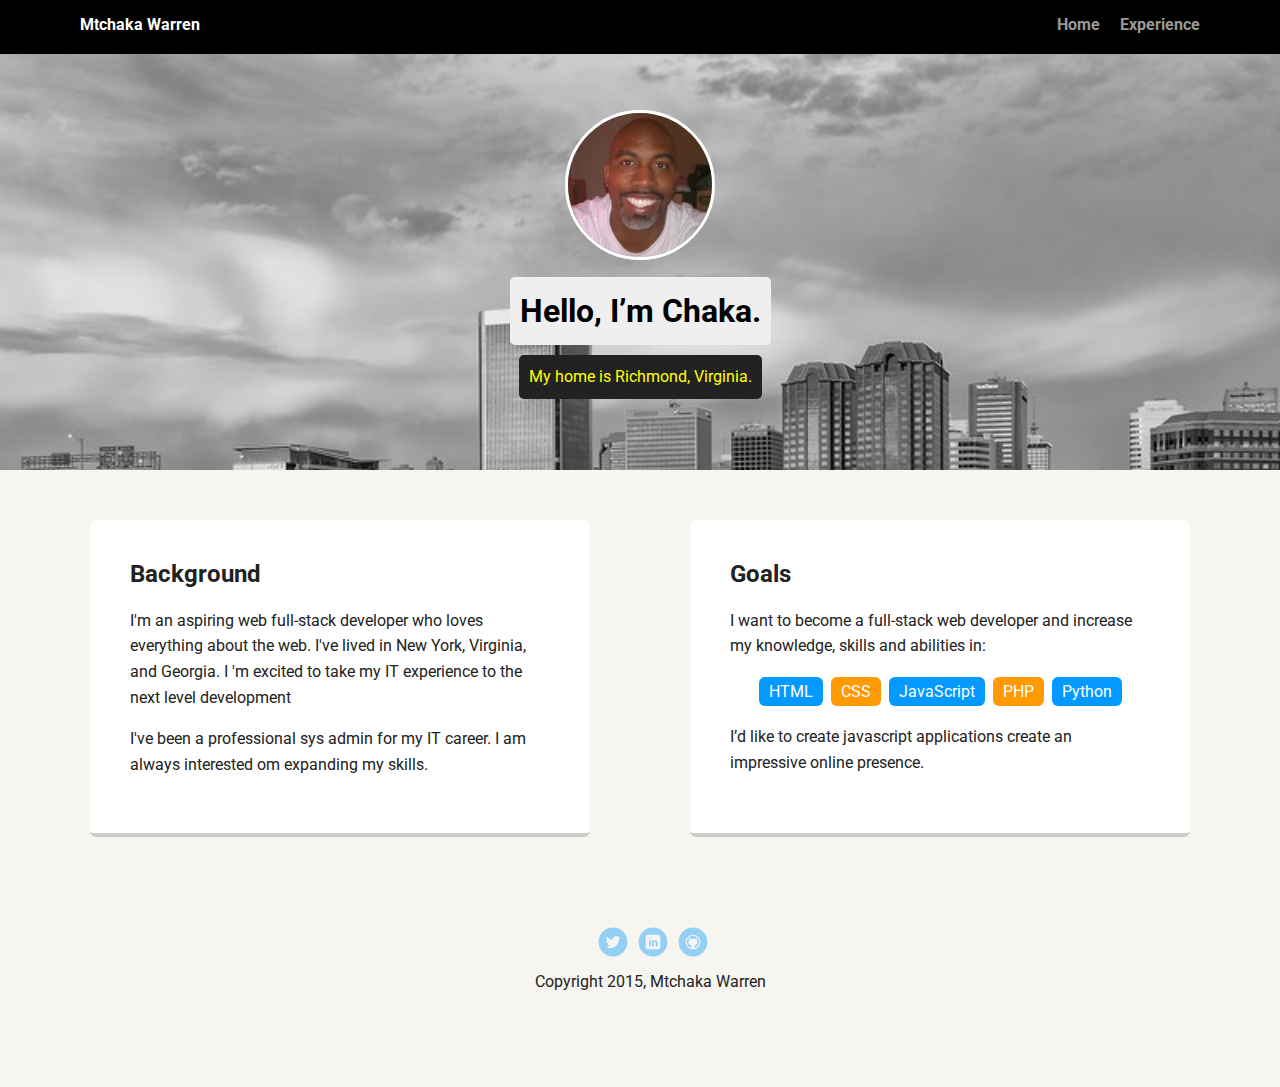
<file: index.html>
<!doctype html>
<html lang="en">
<head>
  <meta charset="utf-8">
  <title>Chaka's Profile</title>
  <meta name="viewport" content="width=device-width, initial-scale=1.0">
  <link rel="stylesheet" href="styles.css">
  <link href="https://fonts.googleapis.com/css?family=Muli%7CRoboto:400,300,500,700,900" rel="stylesheet"></head>
  <body>

    <div class="main-nav">
        <ul class="nav">
          <li class="name">Mtchaka Warren</li>
          <li><a href="index.html">Home</a></li>
          <li><a href="exp.html">Experience</a></li>
        </ul>
    </div>

    <header>
      <img src="images/chaka_image.jpeg" alt="Chaka profile image" class="profile-image">
      <h1 class="tag name">Hello, I’m Chaka.</h1>
      <p class="tag location">My home is Richmond, Virginia.</p>
    </header>

    <main class="flex">
      <div class="card">
        <h2>Background</h2>
        <p>I'm an aspiring web full-stack developer who loves everything about the web. I've lived in New York, Virginia, and Georgia. I 'm excited to take my IT experience to the next level development</p>
        <p>I've been a professional sys admin for my IT career. I am always interested om expanding my skills.</p>
      </div> 

      <div class="card">
        <h2>Goals</h2>
        <p>I want to become a full-stack web developer and increase my knowledge, skills and abilities in:</p>
        <ul class="skills">
          <li>HTML</li>
          <li>CSS</li>
          <li>JavaScript</li>
          <li>PHP</li>
          <li>Python</li>
        </ul>
        <p>I’d like to create javascript applications create an impressive online presence.</p>
      </div> 

    </main>
    <footer>
      <ul>
        <li><a href="https://twitter.com/mtchaka_warren" class="social twitter">Twitter</a></li>
        <li><a href="https://www.linkedin.com/in/mtchaka-warren-20782632" class="social linkedin">LinkedIn</a></li>
        <li><a href="https://github.com/mtchakaw" class="social github">Github</a></li>
      </ul>
      <p class="copyright">Copyright 2015, Mtchaka Warren</p>
    </footer>
  </body>
  </html>
</file>
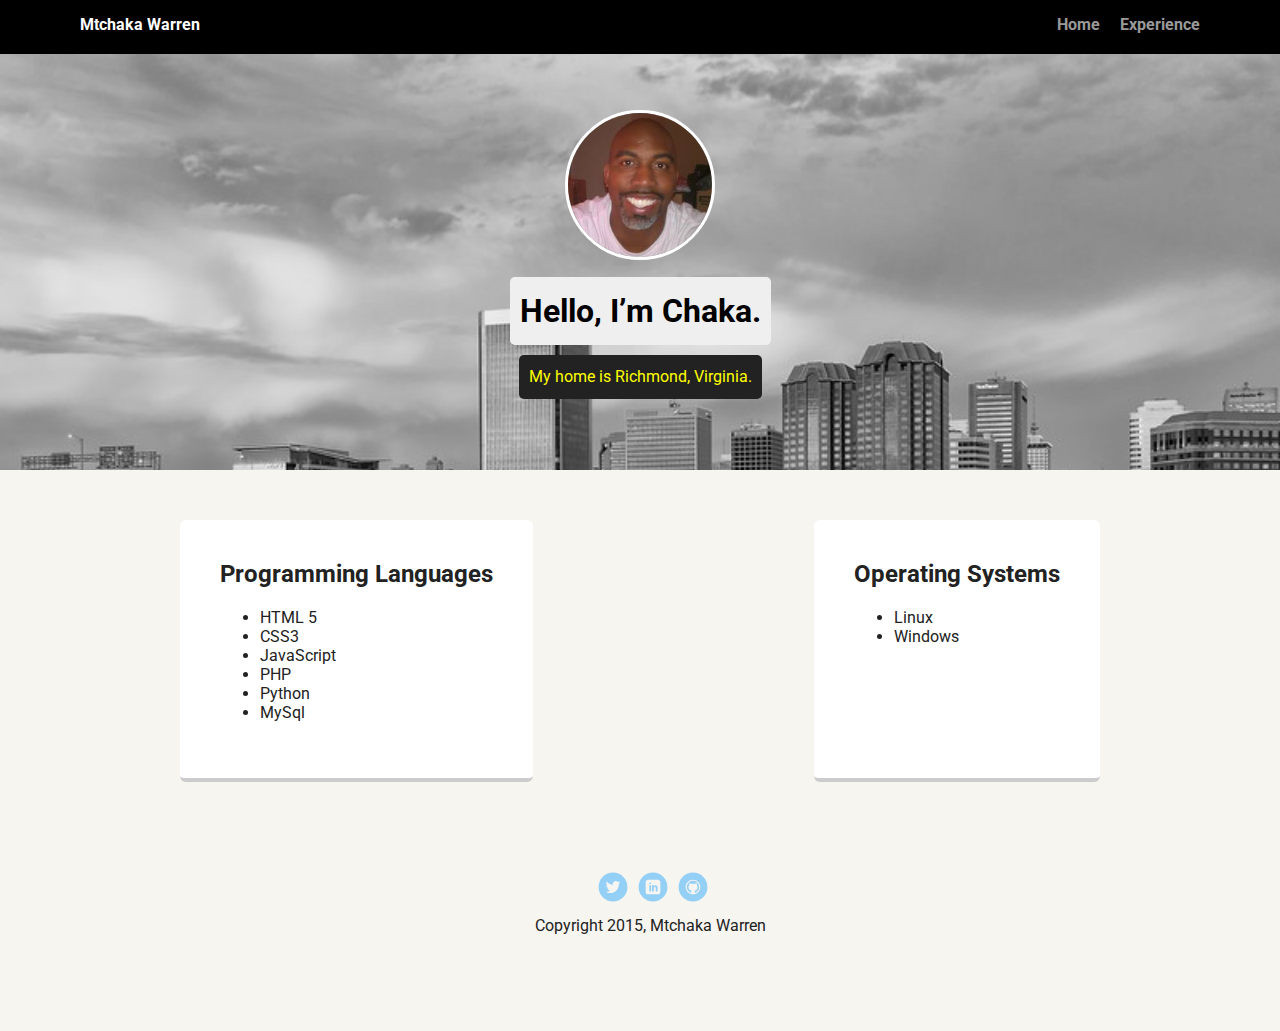
<file: exp.html>
<!doctype html>
<html lang="en">
<head>
  <meta charset="utf-8">
  <title>Chaka's Profile</title>
  <meta name="viewport" content="width=device-width, initial-scale=1.0">
  <link rel="stylesheet" href="styles.css">
  <link href="https://fonts.googleapis.com/css?family=Muli%7CRoboto:400,300,500,700,900" rel="stylesheet"></head>
  <body>

    <div class="main-nav">
        <ul class="nav">
          <li class="name">Mtchaka Warren</li>
          <li><a href="index.html">Home</a></li>
          <li><a href="exp.html">Experience</a></li>
        </ul>
    </div>

    <header>
      <img src="images/chaka_image.jpeg" alt="Chaka profile image" class="profile-image">
      <h1 class="tag name">Hello, I’m Chaka.</h1>
      <p class="tag location">My home is Richmond, Virginia.</p>
    </header>

    <main class="flex">
      <div class="card">
        <h2>Programming Languages</h2>
        <ul>
          <li>HTML 5</li>
          <li>CSS3</li>
          <li>JavaScript</li>
          <li>PHP</li>
          <li>Python</li>
          <li>MySql</li>
          
        </ul>
      </div> 
       <div class="card">
        <h2>Operating Systems</h2>
        <ul>
          <li>Linux</li>
          <li>Windows</li>
         
        </ul>
      </div>  
     
    </main>
    <footer>
      <ul>
        <li><a href="https://twitter.com/mtchaka_warren" class="social twitter">Twitter</a></li>
        <li><a href="https://www.linkedin.com/in/mtchaka-warren-20782632" class="social linkedin">LinkedIn</a></li>
        <li><a href="https://github.com/mtchakaw" class="social github">Github</a></li>
      </ul>
      <p class="copyright">Copyright 2015, Mtchaka Warren</p>
    </footer>
  </body>
  </html>
</file>
<file: styles.css>
/* Global Layout Set-up */
* { 
  box-sizing: border-box;
}
  
body {
  margin: 0;
  padding: 0;
  text-align: center;
  font-family: 'Roboto', sans-serif;
  color: #222;
  background: #f7f5f0;
}
/* Link Styles */

a {
  text-decoration: none;
  color: #999;
}
a:hover {
  color: #6633ff;
}

/* Section Styles */

.main-nav {
  width: 100%;
  background: black;
  min-height: 30px;
  padding: 10px;
  position: fixed;
  text-align: center;
}
.nav {
  display: flex;
  justify-content: space-around;
  font-weight: 700;
  list-style-type: none;
  margin: 0 auto;
  padding: 0;
}

.nav .name {
    display: block;
    margin-right: auto;
    color: white;
}
.nav li {
  padding: 5px 10px 10px 10px;
}
.nav a {
  transition: all .5s;
}
.nav a:hover {
  color: white
}

header {
  text-align: center;
  background: url('images/richmond.jpg') no-repeat top center ;
  background-size: cover;
  overflow: hidden;
  padding-top: 60px;
}
header {
  line-height: 1.5;
}
header .profile-image {
  margin-top: 50px;
  width: 150px;
  height: 150px;
  border-radius: 50%;
  border: 3px solid white;
  transition: all .5s;
}
header .profile-image:hover {
  transform: scale(1.2) rotate(5deg);
}
.tag {
  background-color: #efefef;
  color: black;
  padding: 10px;
  border-radius: 5px;
  display: table;
  margin: 10px auto;
} 
.location {
  background-color: #222;
  color: yellow;
}
.exp-card {
  margin: 30px;
  padding: 20px 40px 40px;
  width: 900px;
  text-align: left;
  background: #fff;
  border-bottom: 4px solid #ccc;
  border-radius: 6px;
  transition: all .5s;
}
.exp-card:hover {
  border-color: #ff99ff;
}

.card {
  margin: 30px;
  padding: 20px 40px 40px;
  max-width: 500px;
  text-align: left;
  background: #fff;
  border-bottom: 4px solid #ccc;
  border-radius: 6px;
  transition: all .5s;
}
.card:hover {
  border-color: #ff99ff;
}

ul.skills {
  padding: 0;
  text-align: center;
}

.skills li {
  border-radius: 6px;
  display: inline-block;
  background: #ff9904;
  color: white;
  padding: 5px 10px;
  margin: 2px;
}

.skills li:nth-child(odd) {
  background: #0399ff;
}

footer {
  width: 100%;
  min-height: 30px;
  padding: 20px 0 40px 20px;
}

footer .copyright {
  top: -8px;
  font-size: .75em;
}

footer ul {
  list-style-type: none;
  margin: 0;
  padding: 0;
}

footer ul li {
  display: inline-block;
}

a.social {
  display: inline-block;
  text-indent: -9999px;
  margin-left: 5px;
  width: 30px;
  height: 30px;
  background-size: 30px 30px;
  opacity: .4;
  transition: all .5s;
}
a.twitter {
  background-image: url(images/twitter.svg);
}
a.linkedin {
  background-image: url(images/linkedin.svg);
}
a.github {
  background-image: url(images/github.svg);
}
a.social:hover {
  opacity: 1;
}
.clearfix {
  clear: both;
}

/* Styles for larger screens */
@media screen and (min-width: 720px) {
  
  .flex {
      display: -ms-flexbox;      /* TWEENER - IE 10 */
      display: flex; 
      max-width: 1200px;
      -ms-flex-pack: distribute;
      justify-content: space-around;
      margin: 0 auto;
  }
  
  .exp {
      display: -ms-flexbox;      /* TWEENER - IE 10 */
      display: flex;
      max-width: 500px;
      -ms-flex-pack: distribute;
      justify-content: space-around;
      margin: 0 auto;
  }

  header {
    min-height: 470px;
  }

  .nav {
    max-width: 1200px;
    padding: 0 30px;
  }


  main {
    padding-top: 20px;
  }

  main p {
    line-height: 1.6em;
  }

  footer {
    font-size: 1.3em;
    max-width: 1200px;
    margin: 40px auto;
  }

}
</file>
